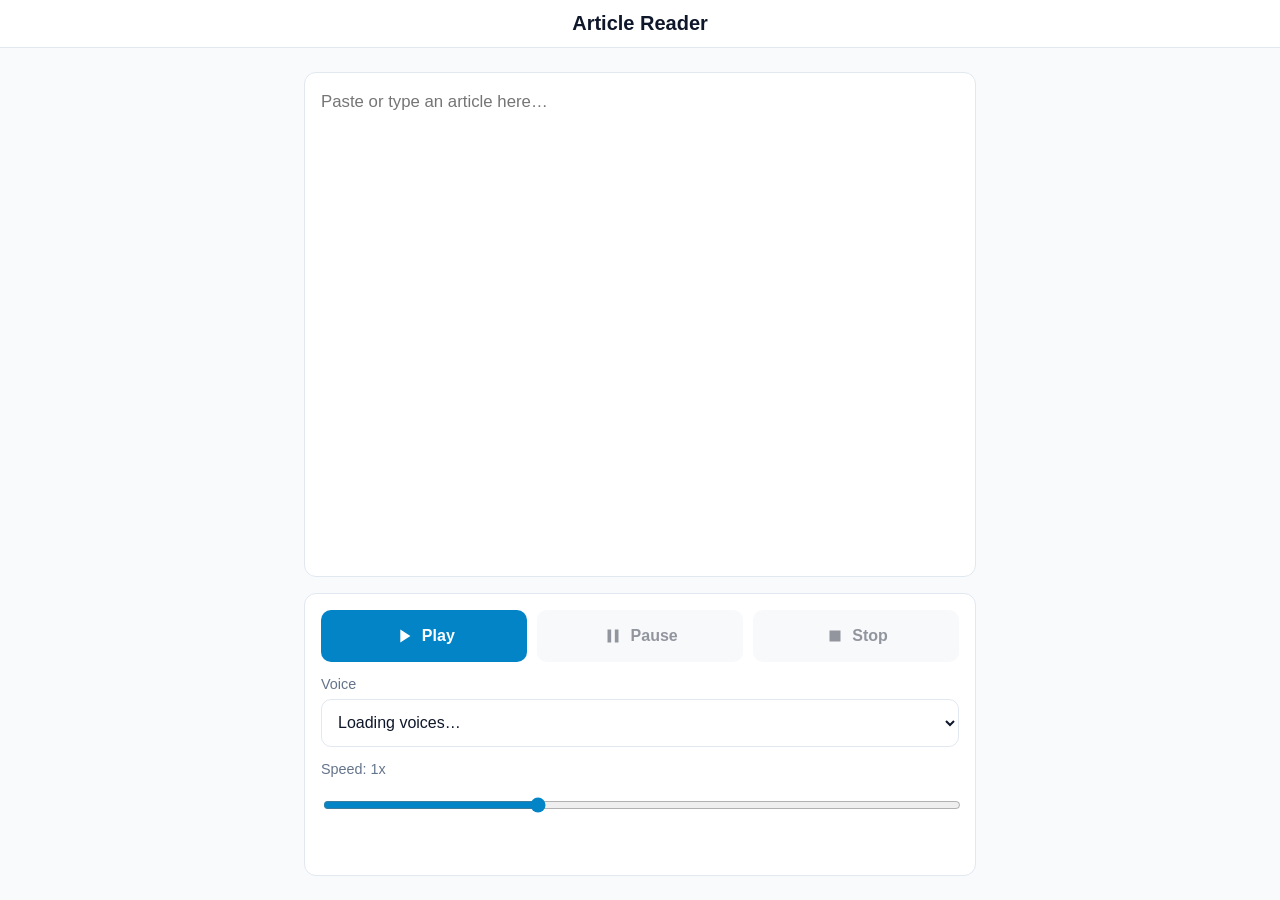
<file: article-reader/index.html>
<!DOCTYPE html>
<html lang="en">
<head>
<meta charset="UTF-8">
<meta name="viewport" content="width=device-width, initial-scale=1, viewport-fit=cover, maximum-scale=1">
<title>Article Reader</title>

<meta name="description" content="Paste text and have it read aloud with natural voices.">

<!-- PWA -->
<link rel="manifest" href="manifest.json">
<meta name="theme-color" content="#0f172a">

<!-- iOS home screen support -->
<meta name="apple-mobile-web-app-capable" content="yes">
<meta name="apple-mobile-web-app-status-bar-style" content="black-translucent">
<meta name="apple-mobile-web-app-title" content="Reader">
<link rel="apple-touch-icon" href="icons/icon-192.png">

<link rel="icon" href="icons/icon-192.png">
<link rel="stylesheet" href="style.css">
</head>
<body>

<header class="app-header">
  <h1>Article Reader</h1>
</header>

<main>
  <section class="text-panel">
    <textarea
      id="article-text"
      placeholder="Paste or type an article here…"
      aria-label="Article text"
      spellcheck="false"
    ></textarea>
    <div id="reader-view" class="reader-view" hidden aria-live="off"></div>
  </section>

  <section class="controls" aria-label="Playback controls">
    <div class="transport">
      <button id="btn-play" class="btn btn-primary" type="button" aria-label="Play">
        <svg viewBox="0 0 24 24" aria-hidden="true"><path d="M8 5v14l11-7z"/></svg>
        <span>Play</span>
      </button>
      <button id="btn-pause" class="btn" type="button" aria-label="Pause" disabled>
        <svg viewBox="0 0 24 24" aria-hidden="true"><path d="M6 5h4v14H6zM14 5h4v14h-4z"/></svg>
        <span>Pause</span>
      </button>
      <button id="btn-stop" class="btn" type="button" aria-label="Stop" disabled>
        <svg viewBox="0 0 24 24" aria-hidden="true"><path d="M6 6h12v12H6z"/></svg>
        <span>Stop</span>
      </button>
    </div>

    <div class="field">
      <label for="voice-select">Voice</label>
      <select id="voice-select" aria-label="Voice selection">
        <option value="">Loading voices…</option>
      </select>
    </div>

    <div class="field">
      <label for="speed-range">Speed: <span id="speed-value">1x</span></label>
      <input type="range" id="speed-range" min="0.5" max="2" step="0.05" value="1">
    </div>

    <p id="status-line" class="status-line" aria-live="polite"></p>
  </section>
</main>

<script src="app.js"></script>
</body>
</html>
</file>
<file: article-reader/style.css>
:root {
  color-scheme: light dark;

  --bg: #f8fafc;
  --surface: #ffffff;
  --text: #0f172a;
  --text-muted: #64748b;
  --border: #e2e8f0;
  --accent: #0284c7;
  --accent-text: #ffffff;
  --btn-bg: #eef2f7;
  --btn-bg-active: #e0e7ef;
  --highlight-bg: #fef08a;
  --highlight-text: #0f172a;

  --safe-top: env(safe-area-inset-top, 0px);
  --safe-bottom: env(safe-area-inset-bottom, 0px);
}

@media (prefers-color-scheme: dark) {
  :root {
    --bg: #0f172a;
    --surface: #1e293b;
    --text: #f1f5f9;
    --text-muted: #94a3b8;
    --border: #334155;
    --accent: #38bdf8;
    --accent-text: #0f172a;
    --btn-bg: #273449;
    --btn-bg-active: #32415a;
    --highlight-bg: #854d0e;
    --highlight-text: #fef9c3;
  }
}

* {
  box-sizing: border-box;
}

html, body {
  height: 100%;
}

body {
  margin: 0;
  background: var(--bg);
  color: var(--text);
  font-family: -apple-system, BlinkMacSystemFont, "Segoe UI", Roboto, Helvetica, Arial, sans-serif;
  display: flex;
  flex-direction: column;
  min-height: 100vh;
  min-height: 100dvh;
}

.app-header {
  padding: calc(0.75rem + var(--safe-top)) 1rem 0.75rem;
  text-align: center;
  border-bottom: 1px solid var(--border);
  background: var(--surface);
}

.app-header h1 {
  margin: 0;
  font-size: 1.25rem;
  font-weight: 600;
}

main {
  flex: 1;
  display: flex;
  flex-direction: column;
  min-height: 0;
  padding: 1rem;
  padding-bottom: calc(1rem + var(--safe-bottom));
  gap: 1rem;
  max-width: 720px;
  width: 100%;
  margin: 0 auto;
}

.text-panel {
  flex: 1;
  min-height: 30vh;
  display: flex;
}

#article-text {
  flex: 1;
  width: 100%;
  resize: none;
  padding: 1rem;
  font-size: 1.05rem;
  line-height: 1.6;
  border: 1px solid var(--border);
  border-radius: 12px;
  background: var(--surface);
  color: var(--text);
  font-family: inherit;
}

#article-text:focus {
  outline: 2px solid var(--accent);
  outline-offset: -1px;
}

.reader-view {
  flex: 1;
  width: 100%;
  overflow-y: auto;
  padding: 1rem;
  font-size: 1.05rem;
  line-height: 1.7;
  border: 1px solid var(--border);
  border-radius: 12px;
  background: var(--surface);
  color: var(--text);
  -webkit-overflow-scrolling: touch;
}

.reader-view .sentence {
  transition: background-color 0.15s ease;
  border-radius: 4px;
}

.reader-view .sentence.current {
  background: var(--highlight-bg);
  color: var(--highlight-text);
}

.controls {
  display: flex;
  flex-direction: column;
  gap: 0.9rem;
  background: var(--surface);
  border: 1px solid var(--border);
  border-radius: 12px;
  padding: 1rem;
}

.transport {
  display: flex;
  gap: 0.6rem;
}

.btn {
  flex: 1;
  display: flex;
  align-items: center;
  justify-content: center;
  gap: 0.4rem;
  min-height: 52px;
  border: none;
  border-radius: 10px;
  background: var(--btn-bg);
  color: var(--text);
  font-size: 1rem;
  font-weight: 600;
  cursor: pointer;
  -webkit-tap-highlight-color: transparent;
  touch-action: manipulation;
}

.btn svg {
  width: 22px;
  height: 22px;
  fill: currentColor;
}

.btn:active {
  background: var(--btn-bg-active);
}

.btn:disabled {
  opacity: 0.45;
  cursor: default;
}

.btn-primary {
  background: var(--accent);
  color: var(--accent-text);
}

.btn-primary:active {
  filter: brightness(0.92);
}

.field {
  display: flex;
  flex-direction: column;
  gap: 0.4rem;
}

.field label {
  font-size: 0.9rem;
  color: var(--text-muted);
  font-weight: 500;
}

#voice-select {
  min-height: 48px;
  padding: 0 0.75rem;
  border-radius: 10px;
  border: 1px solid var(--border);
  background: var(--surface);
  color: var(--text);
  font-size: 1rem;
}

input[type="range"] {
  width: 100%;
  height: 40px;
  accent-color: var(--accent);
}

.status-line {
  margin: 0;
  min-height: 1.2em;
  font-size: 0.9rem;
  color: var(--text-muted);
  text-align: center;
}

@media (min-width: 640px) {
  main {
    padding: 1.5rem;
  }
}
</file>
